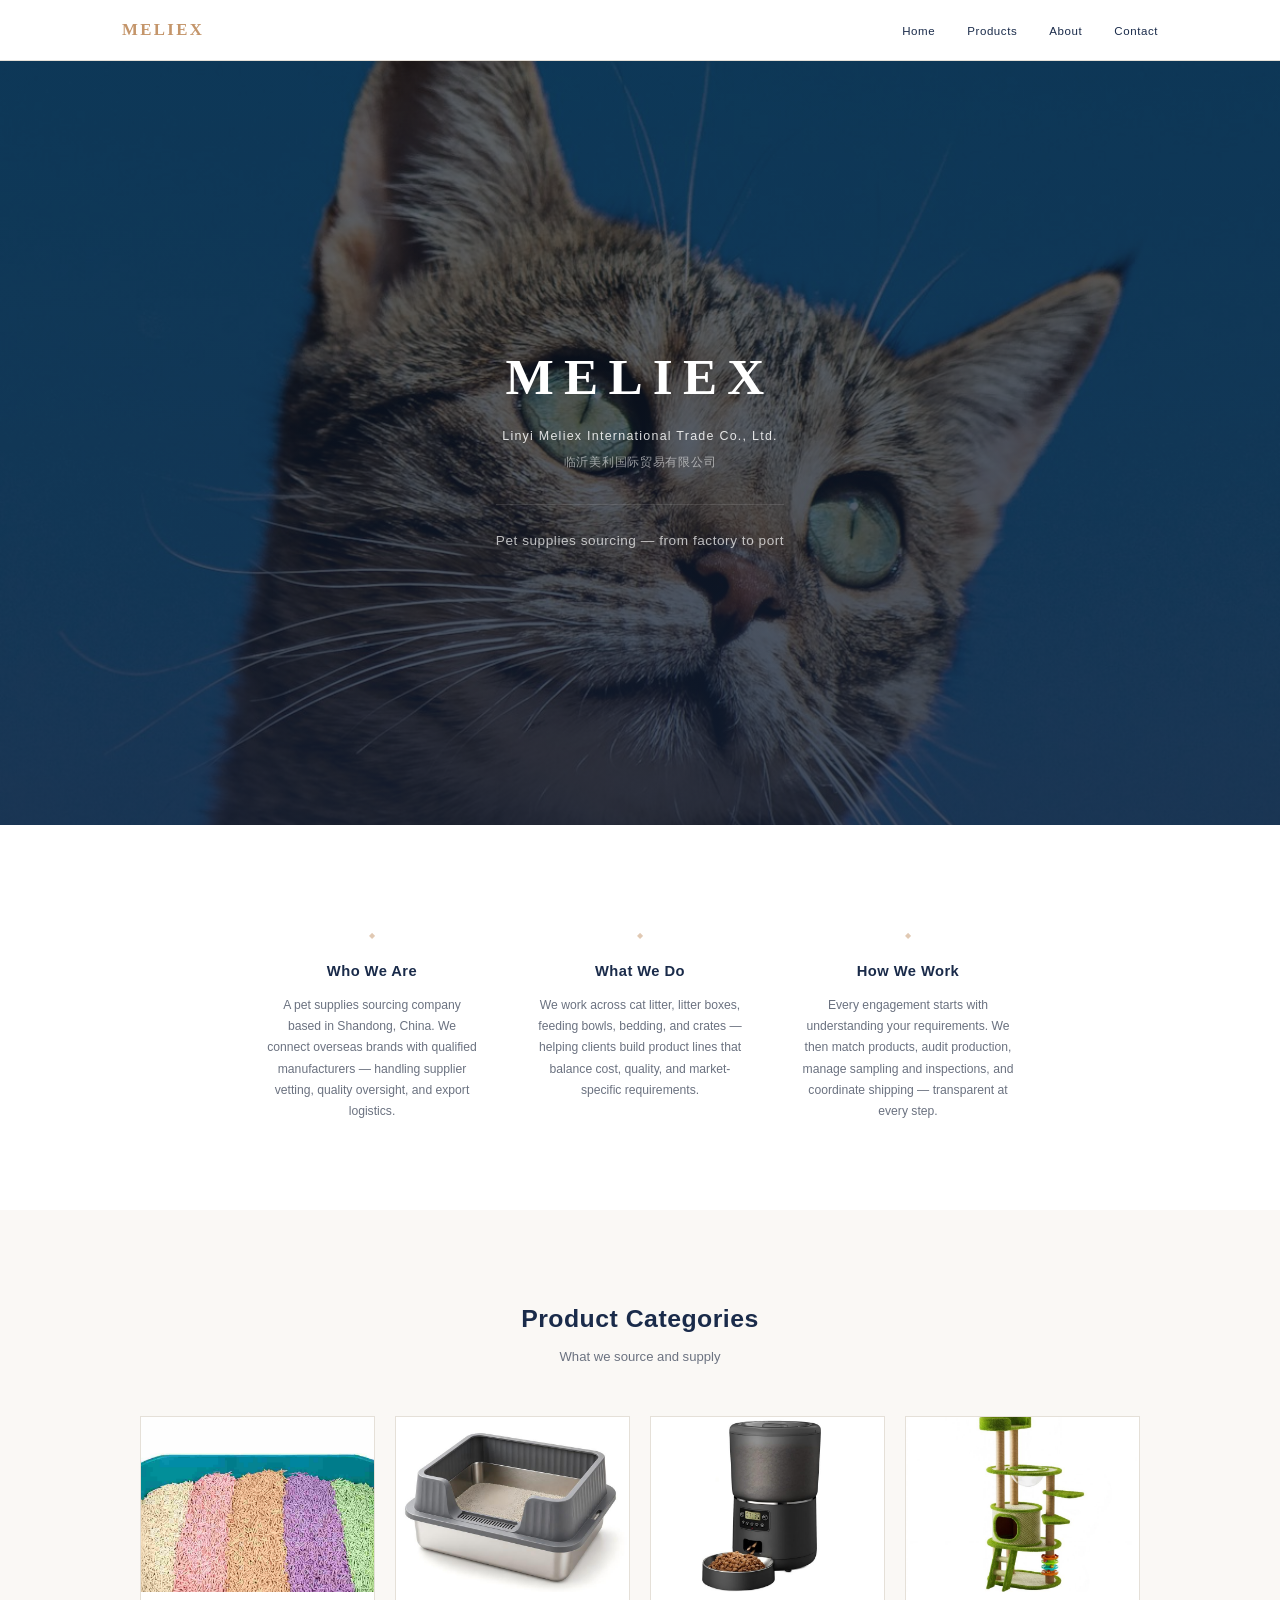
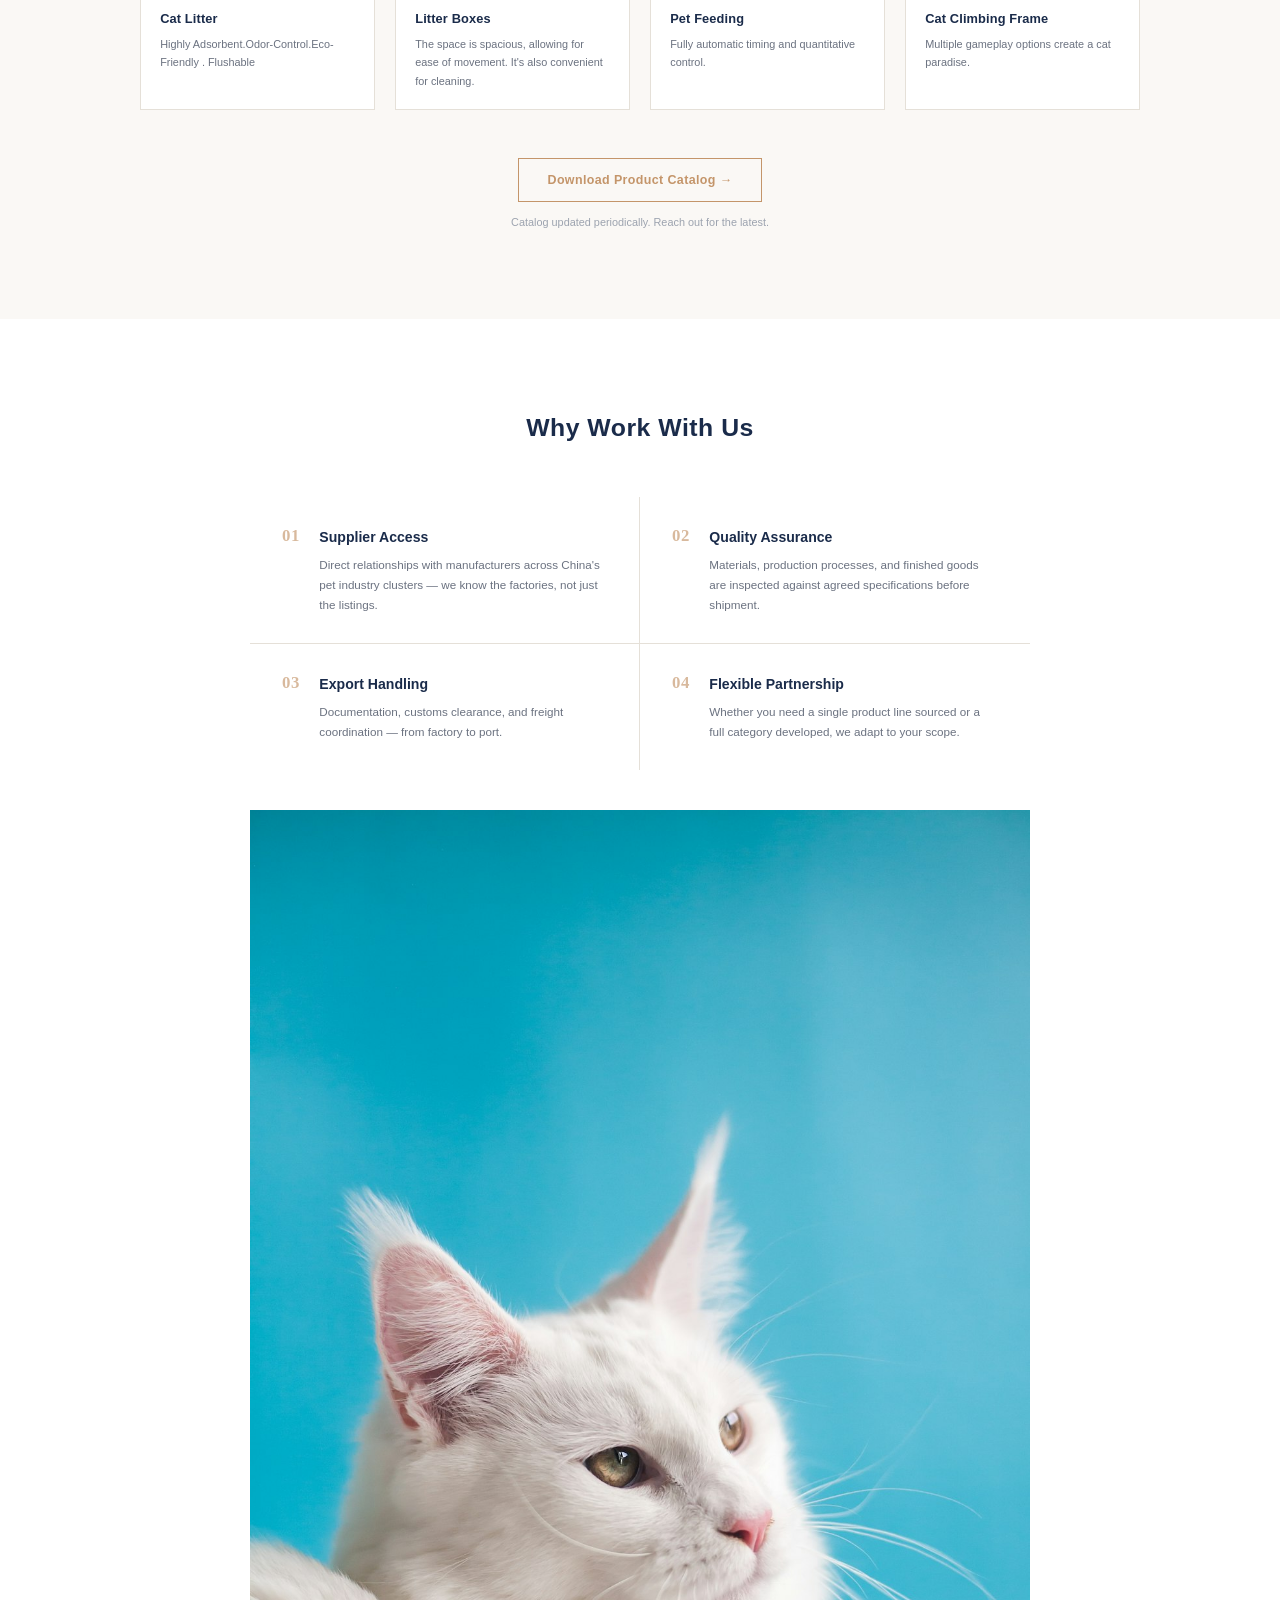
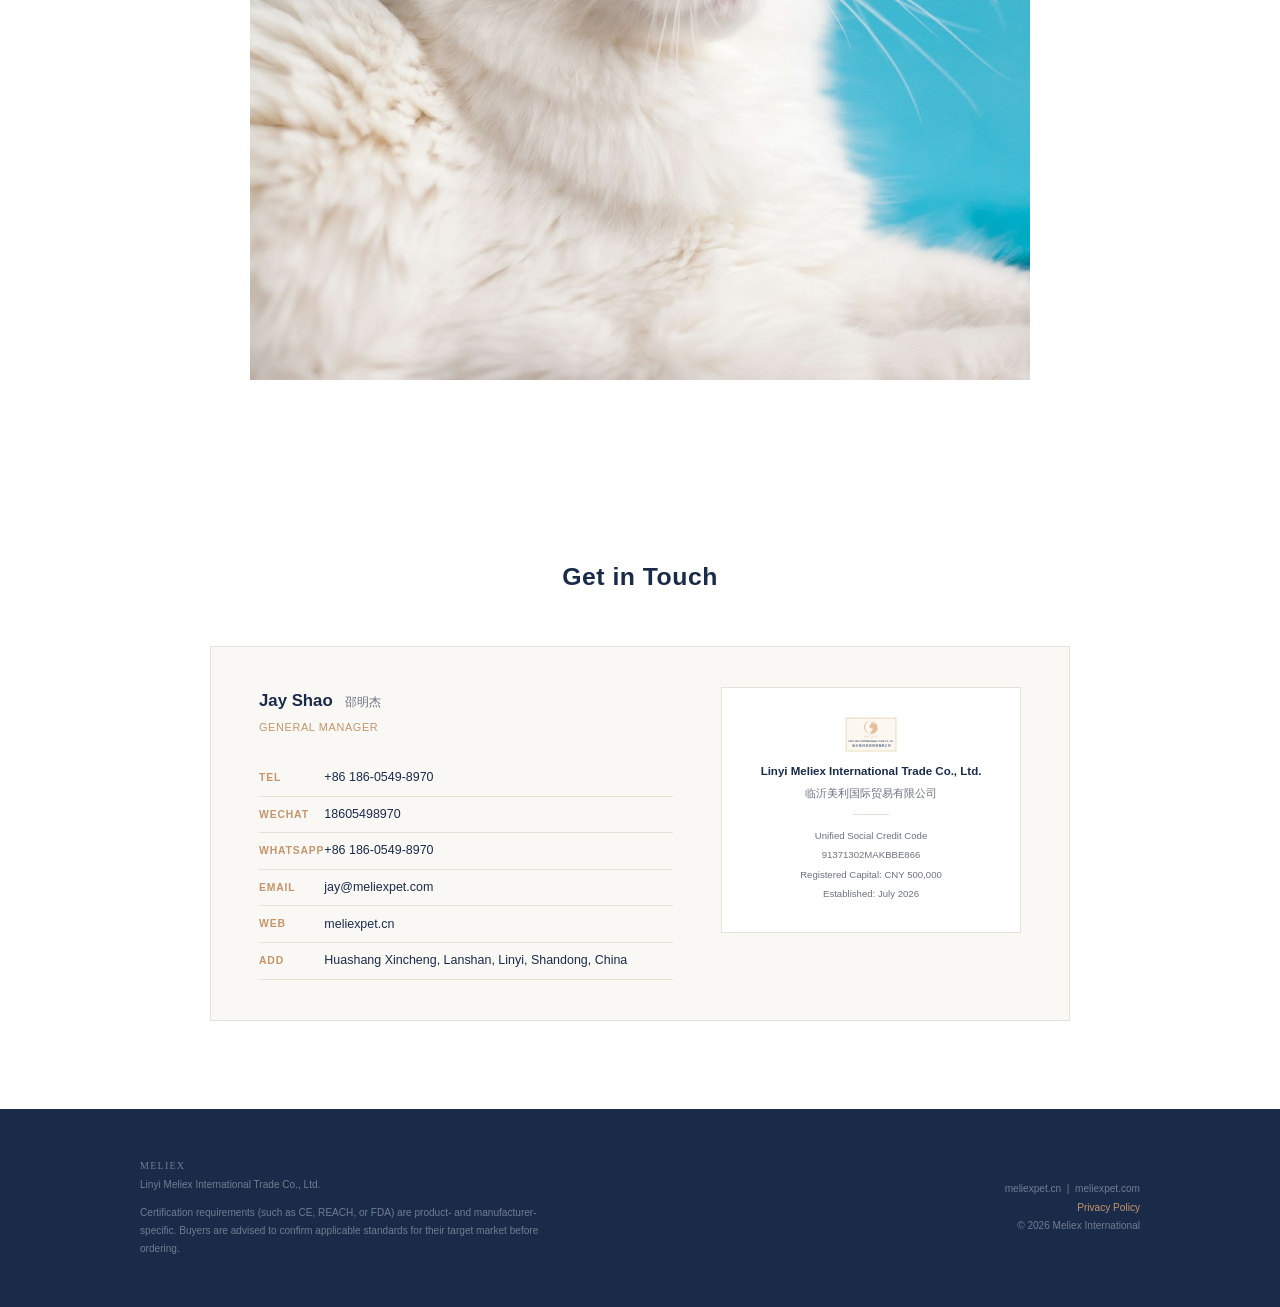
<file: index.html>
<!DOCTYPE html>
<html lang="en">
<head>
  <meta charset="UTF-8">
  <meta name="viewport" content="width=device-width, initial-scale=1.0">
  <meta name="description" content="Meliex — Pet Supplies Sourcing &amp; Supply Chain Partner. Based in China, serving brands worldwide.">
  <title>Meliex · Pet Supply Partner</title>
  <link rel="stylesheet" href="style.css">
  <link rel="icon" type="image/png" href="images/logo.png">
</head>
<body>

<!-- ====== NAV ====== -->
<nav class="nav">
  <div class="nav-inner">
    <a href="#home" class="nav-brand">MELIEX</a>
    <ul class="nav-links">
      <li><a href="#home">Home</a></li>
      <li><a href="#products">Products</a></li>
      <li><a href="#about">About</a></li>
      <li><a href="#contact">Contact</a></li>
    </ul>
  </div>
</nav>

<!-- ====== HERO ====== -->
<section id="home" class="hero">
  <div class="hero-bg">
    <img src="images/hero-cat.jpg" alt="">
  </div>
  <div class="hero-overlay"></div>
  <div class="hero-content">
    <h1 class="hero-title">MELIEX</h1>
    <p class="hero-sub">Linyi Meliex International Trade Co., Ltd.</p>
    <p class="hero-cn">临沂美利国际贸易有限公司</p>
    <p class="hero-tagline">Pet supplies sourcing &mdash; from factory to port</p>
  </div>
</section>

<!-- ====== INTRO ====== -->
<section class="section intro">
  <div class="container container-sm">
    <div class="intro-grid">
      <div class="intro-card">
        <div class="intro-mark">◆</div>
        <h3>Who We Are</h3>
        <p>A pet supplies sourcing company based in Shandong, China. We connect overseas brands with qualified manufacturers — handling supplier vetting, quality oversight, and export logistics.</p>
      </div>
      <div class="intro-card">
        <div class="intro-mark">◆</div>
        <h3>What We Do</h3>
        <p>We work across cat litter, litter boxes, feeding bowls, bedding, and crates — helping clients build product lines that balance cost, quality, and market-specific requirements.</p>
      </div>
      <div class="intro-card">
        <div class="intro-mark">◆</div>
        <h3>How We Work</h3>
        <p>Every engagement starts with understanding your requirements. We then match products, audit production, manage sampling and inspections, and coordinate shipping — transparent at every step.</p>
      </div>
    </div>
  </div>
</section>

<!-- ====== PRODUCTS ====== -->
<section id="products" class="section section-products">
  <div class="container">
    <div class="section-header">
      <h2 class="section-title">Product Categories</h2>
      <p class="section-sub">What we source and supply</p>
    </div>

    <div class="product-grid" id="productGrid">
      <p style="text-align:center;color:var(--gray);grid-column:1/-1">Loading products...</p>
    </div>

    <div class="catalog-bar">
      <a href="files/catalog.pdf" class="btn-catalog">Download Product Catalog →</a>
      <span class="catalog-hint">Catalog updated periodically. Reach out for the latest.</span>
    </div>
  </div>
</section>

<!-- ====== ADVANTAGES ====== -->
<section id="about" class="section section-advantages">
  <div class="container container-sm">
    <div class="section-header">
      <h2 class="section-title">Why Work With Us</h2>
    </div>

    <div class="adv-grid">
      <div class="adv-item">
        <span class="adv-num">01</span>
        <div>
          <h3>Supplier Access</h3>
          <p>Direct relationships with manufacturers across China's pet industry clusters — we know the factories, not just the listings.</p>
        </div>
      </div>
      <div class="adv-item">
        <span class="adv-num">02</span>
        <div>
          <h3>Quality Assurance</h3>
          <p>Materials, production processes, and finished goods are inspected against agreed specifications before shipment.</p>
        </div>
      </div>
      <div class="adv-item">
        <span class="adv-num">03</span>
        <div>
          <h3>Export Handling</h3>
          <p>Documentation, customs clearance, and freight coordination — from factory to port.</p>
        </div>
      </div>
      <div class="adv-item">
        <span class="adv-num">04</span>
        <div>
          <h3>Flexible Partnership</h3>
          <p>Whether you need a single product line sourced or a full category developed, we adapt to your scope.</p>
        </div>
      </div>
    </div>

    <div class="accent-block">
      <img src="images/accent-cat.jpg" alt="">
    </div>
  </div>
</section>

<!-- ====== CONTACT ====== -->
<section id="contact" class="section section-contact">
  <div class="container">

    <div class="section-header">
      <h2 class="section-title">Get in Touch</h2>
    </div>

    <div class="contact-card">
      <div class="contact-main">
        <p class="contact-name">Jay Shao <span>邵明杰</span></p>
        <p class="contact-role">General Manager</p>

        <table class="contact-table">
          <tr><td class="ct-label">Tel</td><td>+86 186-0549-8970</td></tr>
          <tr><td class="ct-label">WeChat</td><td>18605498970</td></tr>
          <tr><td class="ct-label">WhatsApp</td><td>+86 186-0549-8970</td></tr>
          <tr><td class="ct-label">Email</td><td><a href="mailto:jay@meliexpet.com">jay@meliexpet.com</a></td></tr>
          <tr><td class="ct-label">Web</td><td>meliexpet.cn</td></tr>
          <tr><td class="ct-label">Add</td><td>Huashang Xincheng, Lanshan, Linyi, Shandong, China</td></tr>
        </table>
      </div>

      <div class="contact-side">
        <div class="license-card">
          <img src="images/logo.png" alt="Meliex" class="license-logo">
          <p class="license-name">Linyi Meliex International Trade Co., Ltd.</p>
          <p class="license-name-cn">临沂美利国际贸易有限公司</p>
          <hr>
          <p class="license-detail">Unified Social Credit Code<br>91371302MAKBBE866</p>
          <p class="license-detail">Registered Capital: CNY 500,000</p>
          <p class="license-detail">Established: July 2026</p>
        </div>
      </div>
    </div>

  </div>
</section>

<!-- ====== FOOTER ====== -->
<footer class="footer">
  <div class="container footer-inner">
    <div>
      <p class="footer-name">MELIEX</p>
      <p>Linyi Meliex International Trade Co., Ltd.</p>
      <p class="footer-disclaimer">Certification requirements (such as CE, REACH, or FDA) are product- and manufacturer-specific. Buyers are advised to confirm applicable standards for their target market before ordering.</p>
    </div>
    <div class="footer-right">
      <p>meliexpet.cn &nbsp;|&nbsp; meliexpet.com</p>
      <p><a href="/privacy">Privacy Policy</a></p>
      <p>&copy; 2026 Meliex International</p>
    </div>
  </div>
</footer>

<script>
// Load products from JSON
fetch('data/products.json')
  .then(r => r.json())
  .then(data => {
    const grid = document.getElementById('productGrid');
    if (!data.products || !data.products.length) {
      grid.innerHTML = '<p style="text-align:center;color:var(--gray);grid-column:1/-1">Products coming soon.</p>';
      return;
    }
    grid.innerHTML = data.products
      .sort((a, b) => (a.order || 99) - (b.order || 99))
      .map((p, i) => `
        <div class="product-card">
          <div class="pc-img">
            ${p.image
              ? `<img src="images/products/${p.image}" alt="${p.name}" loading="lazy">`
              : `<div class="pc-placeholder">${String(i+1).padStart(2,'0')}</div>`
            }
          </div>
          <h4>${p.name}</h4>
          <p>${p.description}</p>
        </div>
      `).join('');
  })
  .catch(() => {
    document.getElementById('productGrid').innerHTML =
      '<p style="text-align:center;color:var(--gray);grid-column:1/-1">Products coming soon.</p>';
  });
</script>
</body>
</html>
</file>
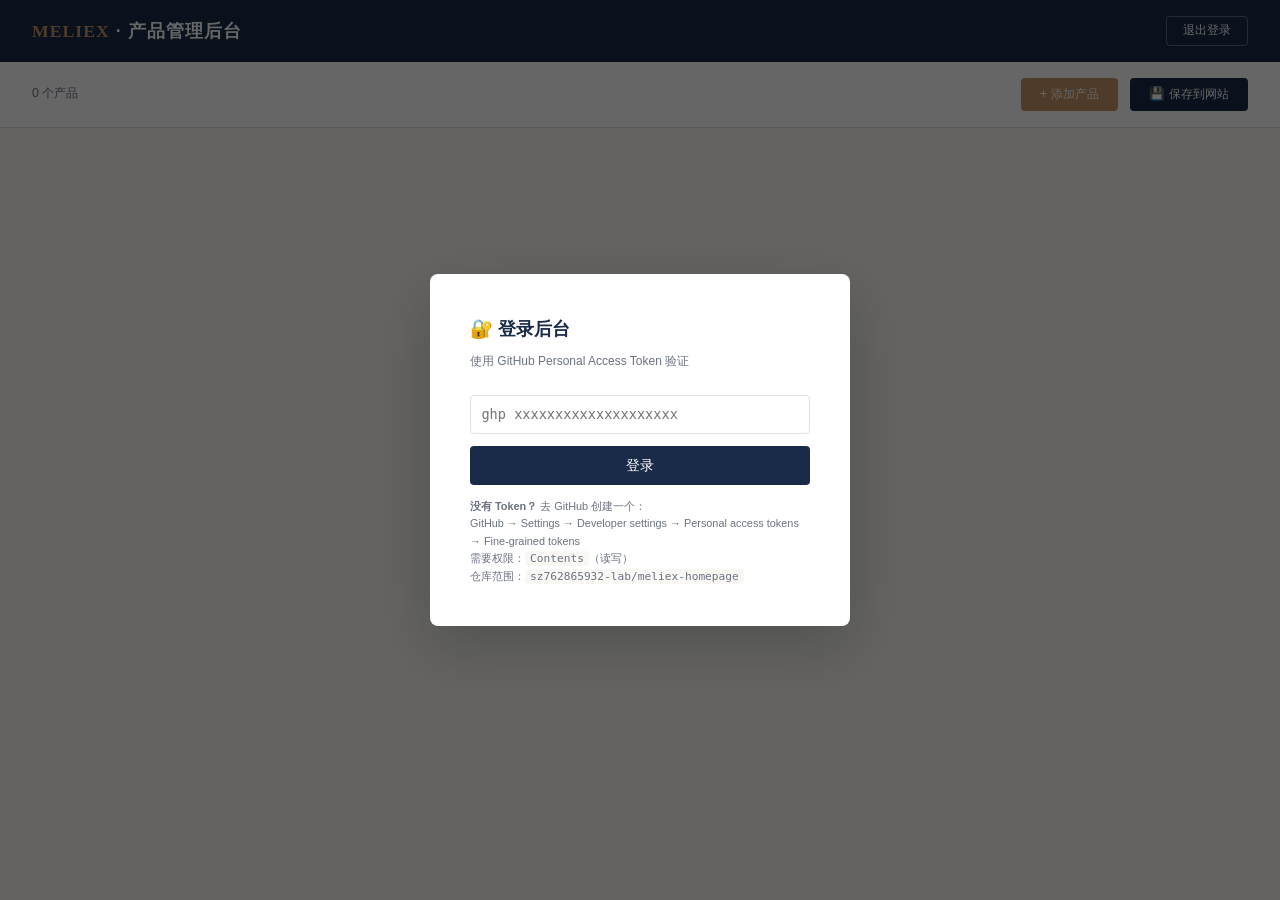
<file: admin/index.html>
<!DOCTYPE html>
<html lang="zh">
<head>
  <meta charset="UTF-8">
  <meta name="viewport" content="width=device-width, initial-scale=1.0">
  <title>Meliex · 产品管理后台</title>
  <style>
    :root {
      --gold: #C4956A;
      --dark: #1A2B4A;
      --cream: #F5F0E8;
      --white: #FFFFFF;
      --gray: #6B7280;
      --line: #E5E0D8;
      --bg: #FAF8F5;
      --red: #DC2626;
      --green: #16A34A;
    }
    *,*::before,*::after{box-sizing:border-box;margin:0;padding:0}
    body{font-family:-apple-system,BlinkMacSystemFont,"Segoe UI",Roboto,sans-serif;background:var(--bg);color:var(--dark);line-height:1.6}
    
    /* Header */
    .header{
      background:var(--dark);color:var(--white);
      padding:1rem 2rem;display:flex;align-items:center;justify-content:space-between
    }
    .header h1{font-size:1.1rem;letter-spacing:.06em}
    .header .brand{color:var(--gold);font-family:Georgia,serif}
    .header button{
      background:transparent;border:1px solid rgba(255,255,255,.3);
      color:var(--white);padding:.4rem 1rem;
      font-size:.72rem;cursor:pointer;border-radius:4px
    }
    .header button:hover{background:rgba(255,255,255,.08)}
    
    /* Auth */
    .auth-overlay{
      position:fixed;inset:0;background:rgba(0,0,0,.6);z-index:999;
      display:flex;align-items:center;justify-content:center
    }
    .auth-box{
      background:var(--white);padding:2.5rem;border-radius:8px;
      width:420px;max-width:90vw;box-shadow:0 20px 60px rgba(0,0,0,.2)
    }
    .auth-box h2{margin-bottom:.5rem;font-size:1.15rem}
    .auth-box p{font-size:.75rem;color:var(--gray);margin-bottom:1.5rem}
    .auth-box input{
      width:100%;padding:.65rem;border:1px solid var(--line);
      border-radius:4px;font-size:.85rem;margin-bottom:.8rem;
      font-family:monospace
    }
    .auth-box button{
      width:100%;padding:.65rem;background:var(--dark);
      color:var(--white);border:none;border-radius:4px;
      font-size:.85rem;cursor:pointer
    }
    .auth-box button:hover{opacity:.9}
    .auth-hint{font-size:.68rem;color:var(--gray);margin-top:.8rem;line-height:1.6}
    .auth-hint code{background:var(--bg);padding:1px 5px;border-radius:3px;font-size:.7rem}

    /* Toolbar */
    .toolbar{
      display:flex;align-items:center;justify-content:space-between;
      padding:1rem 2rem;background:var(--white);border-bottom:1px solid var(--line)
    }
    .toolbar .count{font-size:.78rem;color:var(--gray)}
    .btn{
      padding:.5rem 1.2rem;border-radius:4px;font-size:.78rem;
      cursor:pointer;font-weight:500;border:none;transition:all .2s
    }
    .btn-primary{background:var(--gold);color:var(--white)}
    .btn-primary:hover{opacity:.85}
    .btn-save{background:var(--dark);color:var(--white);margin-left:.5rem}
    .btn-save:hover{opacity:.85}
    .btn-danger{background:transparent;color:var(--red);border:1px solid var(--red)}
    .btn-danger:hover{background:var(--red);color:var(--white)}

    /* Product list */
    .main{padding:2rem;max-width:960px;margin:0 auto}
    
    .product-item{
      background:var(--white);border:1px solid var(--line);
      border-radius:6px;padding:1.2rem;margin-bottom:.8rem;
      display:flex;align-items:center;gap:1rem;
      transition:box-shadow .2s
    }
    .product-item:hover{box-shadow:0 2px 12px rgba(0,0,0,.04)}
    .product-item.drag-over{border-color:var(--gold);background:var(--cream)}
    
    .drag-handle{
      cursor:grab;color:var(--gray);font-size:1.2rem;
      user-select:none;padding:.3rem
    }
    .drag-handle:active{cursor:grabbing}
    
    .pi-order{
      width:32px;height:32px;border-radius:50%;
      background:var(--bg);display:flex;align-items:center;justify-content:center;
      font-size:.7rem;font-weight:700;color:var(--gold);flex-shrink:0
    }
    .pi-fields{flex:1;display:flex;gap:.8rem;align-items:center}
    .pi-fields input{
      padding:.5rem .7rem;border:1px solid var(--line);border-radius:4px;
      font-size:.78rem;flex:1
    }
    .pi-fields input:focus{outline:none;border-color:var(--gold)}
    .pi-fields .pi-name{flex:2}
    .pi-fields .pi-desc{flex:2.5}
    .pi-fields .pi-cat{flex:1}
    
    .pi-actions{flex-shrink:0;display:flex;align-items:center;gap:.4rem}
    
    /* Image upload */
    .pi-image-area{
      width:76px;height:76px;border-radius:6px;
      border:2px dashed var(--line);cursor:pointer;
      flex-shrink:0;position:relative;overflow:hidden;
      display:flex;align-items:center;justify-content:center;
      transition:border-color .2s,box-shadow .2s;
      background:var(--bg)
    }
    .pi-image-area:hover{border-color:var(--gold);box-shadow:0 0 0 2px rgba(196,149,106,.15)}
    .pi-image-area img{width:100%;height:100%;object-fit:cover}
    .pi-image-placeholder{
      display:flex;flex-direction:column;align-items:center;
      gap:3px;font-size:1.5rem;color:var(--gray);opacity:.6
    }
    .pi-image-placeholder span{
      font-size:.56rem;color:var(--gray);line-height:1
    }
    .pi-image-delete{
      position:absolute;top:3px;right:3px;
      width:20px;height:20px;border-radius:50%;
      background:rgba(220,38,38,.85);color:#fff;
      border:none;font-size:13px;line-height:1;
      cursor:pointer;display:flex;align-items:center;justify-content:center;
      opacity:0;transition:opacity .2s;
      padding:0
    }
    .pi-image-area:hover .pi-image-delete{opacity:1}
    .pi-image-delete:hover{background:var(--red)}
    .pi-image-loading{
      position:absolute;inset:0;background:rgba(255,255,255,.85);
      display:flex;align-items:center;justify-content:center;
      font-size:.65rem;color:var(--dark)
    }
    .pi-image-uploading{cursor:wait;opacity:.6}
    
    .empty-state{
      text-align:center;padding:4rem 2rem;color:var(--gray)
    }
    .empty-state .icon{font-size:3rem;margin-bottom:1rem;opacity:.3}
    .empty-state p{font-size:.82rem}

    /* Status */
    .status-bar{
      position:fixed;bottom:0;left:0;right:0;
      padding:.6rem 2rem;background:var(--dark);color:var(--white);
      font-size:.7rem;display:flex;align-items:center;justify-content:space-between;
      z-index:100
    }
    .status-bar.success{background:var(--green)}
    .status-bar.error{background:var(--red)}
    .status-bar .close-status{cursor:pointer;margin-left:1rem;opacity:.7}
    
    .unsaved{color:var(--gold);font-size:.68rem;margin-left:1rem}
  </style>
</head>
<body>

<div class="header">
  <div>
    <h1><span class="brand">MELIEX</span> · 产品管理后台</h1>
  </div>
  <div>
    <span class="unsaved" id="unsavedBadge" style="display:none">● 有未保存的更改</span>
    <button onclick="doLogout()">退出登录</button>
  </div>
</div>

<!-- Auth overlay -->
<div class="auth-overlay" id="authOverlay">
  <div class="auth-box">
    <h2>🔐 登录后台</h2>
    <p>使用 GitHub Personal Access Token 验证</p>
    <input type="password" id="tokenInput" placeholder="ghp_xxxxxxxxxxxxxxxxxxxx">
    <button onclick="doLogin()">登录</button>
    <div class="auth-hint">
      <strong>没有 Token？</strong> 去 GitHub 创建一个：<br>
      GitHub → Settings → Developer settings → Personal access tokens → Fine-grained tokens<br>
      需要权限：<code>Contents</code>（读写）<br>
      仓库范围：<code>sz762865932-lab/meliex-homepage</code>
    </div>
  </div>
</div>

<!-- Toolbar -->
<div class="toolbar">
  <div class="count" id="productCount">0 个产品</div>
  <div>
    <button class="btn btn-primary" onclick="addProduct()">+ 添加产品</button>
    <button class="btn btn-save" onclick="saveToGitHub()">💾 保存到网站</button>
  </div>
</div>

<!-- Main -->
<div class="main" id="productList"></div>

<!-- Hidden file input for image upload -->
<input type="file" id="imageFileInput" accept="image/*" style="display:none" onchange="handleImageSelected(event)">

<!-- Status bar -->
<div class="status-bar" id="statusBar" style="display:none">
  <span id="statusText"></span>
  <span class="close-status" onclick="hideStatus()">✕</span>
</div>

<script>
const REPO_OWNER = 'sz762865932-lab';
const REPO_NAME = 'meliex-homepage';
const DATA_PATH = 'data/products.json';
let products = [];
let originalJSON = '';
let token = localStorage.getItem('meliex_admin_token');

// ===== Auth =====
function showAuth(){ document.getElementById('authOverlay').style.display = 'flex' }
function hideAuth(){ document.getElementById('authOverlay').style.display = 'none' }

async function doLogin() {
  const t = document.getElementById('tokenInput').value.trim();
  if (!t) return alert('请输入 Token');
  // Verify token works
  try {
    const resp = await fetch(`https://api.github.com/repos/${REPO_OWNER}/${REPO_NAME}`, {
      headers: { Authorization: `token ${t}` }
    });
    if (!resp.ok) throw new Error('Token 无效或无权限');
    token = t;
    localStorage.setItem('meliex_admin_token', token);
    hideAuth();
    await loadProducts();
  } catch(e) {
    alert('登录失败：' + e.message);
  }
}

function doLogout() {
  localStorage.removeItem('meliex_admin_token');
  token = null;
  products = [];
  renderProducts();
  showAuth();
}

// ===== Data =====
async function loadProducts() {
  showStatus('loading', '加载中...');
  try {
    // Get current file SHA first
    const fileResp = await fetch(`https://api.github.com/repos/${REPO_OWNER}/${REPO_NAME}/contents/${DATA_PATH}`, {
      headers: { Authorization: `token ${token}` }
    });
    if (fileResp.ok) {
      const fileData = await fileResp.json();
      const content = atob(fileData.content);
      originalJSON = content;
      fileData._sha = fileData.sha;
      const data = JSON.parse(content);
      products = data.products || [];
    } else if (fileResp.status === 404) {
      // File doesn't exist yet, create default
      products = [];
      originalJSON = '';
    } else {
      throw new Error('加载失败: ' + fileResp.status);
    }
    renderProducts();
    hideStatus();
  } catch(e) {
    showStatus('error', '加载失败：' + e.message);
  }
}

function renderProducts() {
  const container = document.getElementById('productList');
  const countEl = document.getElementById('productCount');
  countEl.textContent = products.length + ' 个产品';
  
  if (products.length === 0) {
    container.innerHTML = `<div class="empty-state">
      <div class="icon">📦</div>
      <p>还没有产品，点击「添加产品」开始</p>
    </div>`;
    return;
  }
  
  container.innerHTML = products.map((p, i) => `
    <div class="product-item" draggable="true" data-index="${i}">
      <span class="drag-handle" title="拖拽排序">⋮⋮</span>
      <div class="pi-order">${i+1}</div>
      <div class="pi-image-area" onclick="triggerImageUpload(${i})" id="imgArea${i}">
        ${p.image 
          ? `<img src="https://raw.githubusercontent.com/${REPO_OWNER}/${REPO_NAME}/main/images/products/${p.image}" alt="${esc(p.name||'')}" onerror="this.style.display='none';this.nextElementSibling.style.display='flex'"><div class="pi-image-placeholder" style="display:none">📷<span>点击上传</span></div>`
          : `<div class="pi-image-placeholder">📷<span>点击上传</span></div>`
        }
        ${p.image ? `<button class="pi-image-delete" onclick="event.stopPropagation();deleteImage(${i})" title="删除图片">✕</button>` : ''}
      </div>
      <div class="pi-fields">
        <input class="pi-name" value="${esc(p.name||'')}" placeholder="产品名称（英文）" onchange="updateField(${i},'name',this.value)">
        <input class="pi-desc" value="${esc(p.description||'')}" placeholder="简短描述" onchange="updateField(${i},'description',this.value)">
        <input class="pi-cat" value="${esc(p.category||'')}" placeholder="分类标签" onchange="updateField(${i},'category',this.value)">
      </div>
      <div class="pi-actions">
        <button class="btn btn-danger" onclick="deleteProduct(${i})">删除</button>
      </div>
    </div>
  `).join('');
  
  // Drag & drop
  document.querySelectorAll('.product-item').forEach(el => {
    el.addEventListener('dragstart', handleDragStart);
    el.addEventListener('dragover', handleDragOver);
    el.addEventListener('dragleave', handleDragLeave);
    el.addEventListener('drop', handleDrop);
  });
}

function esc(s) { return s.replace(/&/g,'&amp;').replace(/"/g,'&quot;').replace(/</g,'&lt;').replace(/>/g,'&gt;') }

let dragIndex = null;
function handleDragStart(e) { dragIndex = parseInt(e.currentTarget.dataset.index); e.dataTransfer.effectAllowed = 'move' }
function handleDragOver(e) { e.preventDefault(); e.currentTarget.classList.add('drag-over') }
function handleDragLeave(e) { e.currentTarget.classList.remove('drag-over') }
function handleDrop(e) {
  e.preventDefault();
  e.currentTarget.classList.remove('drag-over');
  const dropIndex = parseInt(e.currentTarget.dataset.index);
  if (dragIndex !== null && dragIndex !== dropIndex) {
    const [item] = products.splice(dragIndex, 1);
    products.splice(dropIndex, 0, item);
    reorder();
    renderProducts();
    markUnsaved();
  }
  dragIndex = null;
}

function updateField(index, field, value) {
  products[index][field] = value;
  reorder();
  markUnsaved();
}

function addProduct() {
  products.push({ name: 'New Product', description: 'Description', category: 'category-key', order: products.length + 1 });
  reorder();
  renderProducts();
  markUnsaved();
  window.scrollTo({ top: document.body.scrollHeight, behavior: 'smooth' });
}

function deleteProduct(index) {
  if (!confirm('确定删除「' + (products[index].name || '这个产品') + '」？')) return;
  products.splice(index, 1);
  reorder();
  renderProducts();
  markUnsaved();
}

function reorder() {
  products.forEach((p, i) => p.order = i + 1);
}

function markUnsaved() {
  document.getElementById('unsavedBadge').style.display = 'inline';
}

// ===== Save =====
async function saveToGitHub() {
  const newJSON = JSON.stringify({ products: products }, null, 2);
  
  showStatus('loading', '正在保存...');
  
  try {
    // Get current file SHA
    let sha = null;
    const fileResp = await fetch(`https://api.github.com/repos/${REPO_OWNER}/${REPO_NAME}/contents/${DATA_PATH}`, {
      headers: { Authorization: `token ${token}` }
    });
    if (fileResp.ok) {
      const fd = await fileResp.json();
      sha = fd.sha;
    }
    
    // Commit
    const commitResp = await fetch(`https://api.github.com/repos/${REPO_OWNER}/${REPO_NAME}/contents/${DATA_PATH}`, {
      method: 'PUT',
      headers: {
        Authorization: `token ${token}`,
        'Content-Type': 'application/json'
      },
      body: JSON.stringify({
        message: `Update products [admin]`,
        content: btoa(unescape(encodeURIComponent(newJSON))),
        sha: sha
      })
    });
    
    if (!commitResp.ok) {
      const err = await commitResp.json();
      throw new Error(err.message || '保存失败');
    }
    
    originalJSON = newJSON;
    document.getElementById('unsavedBadge').style.display = 'none';
    showStatus('success', `✅ 已保存！网站将在 1-2 分钟内自动更新。`);
  } catch(e) {
    showStatus('error', '保存失败：' + e.message);
  }
}

// ===== Image Upload =====
let imageUploadIndex = null;

function triggerImageUpload(index) {
  imageUploadIndex = index;
  document.getElementById('imageFileInput').click();
}

async function handleImageSelected(event) {
  const file = event.target.files[0];
  if (!file) { imageUploadIndex = null; return; }
  
  const index = imageUploadIndex;
  imageUploadIndex = null;
  event.target.value = '';
  
  // Validate file type
  if (!file.type.startsWith('image/')) {
    showStatus('error', '请选择图片文件');
    return;
  }
  
  // Show loading
  const area = document.getElementById('imgArea' + index);
  const loadingEl = document.createElement('div');
  loadingEl.className = 'pi-image-loading';
  loadingEl.textContent = '上传中…';
  area.classList.add('pi-image-uploading');
  area.appendChild(loadingEl);
  
  try {
    const base64 = await readFileAsBase64(file);
    const cleanName = file.name.replace(/[^a-zA-Z0-9._-]/g, '-').toLowerCase();
    const fileName = cleanName || 'image-' + Date.now() + '.jpg';
    
    await uploadImageToGitHub(fileName, base64);
    
    // Update product data
    products[index].image = fileName;
    markUnsaved();
    renderProducts();
    showStatus('success', `✅ 图片 "${fileName}" 已上传`);
  } catch(e) {
    area.classList.remove('pi-image-uploading');
    if (loadingEl && loadingEl.parentNode) loadingEl.remove();
    showStatus('error', '图片上传失败：' + e.message);
  }
}

function readFileAsBase64(file) {
  return new Promise((resolve, reject) => {
    const reader = new FileReader();
    reader.onload = () => {
      const base64 = reader.result.split(',')[1]; // strip data:...;base64, prefix
      resolve(base64);
    };
    reader.onerror = reject;
    reader.readAsDataURL(file);
  });
}

async function uploadImageToGitHub(fileName, base64Content) {
  const imgPath = `images/products/${fileName}`;
  
  // Check if file already exists (to get sha for update)
  let sha = null;
  try {
    const checkResp = await fetch(
      `https://api.github.com/repos/${REPO_OWNER}/${REPO_NAME}/contents/${imgPath}`,
      { headers: { Authorization: `token ${token}` } }
    );
    if (checkResp.ok) {
      const fd = await checkResp.json();
      sha = fd.sha;
    }
  } catch(e) { /* file doesn't exist, sha stays null */ }
  
  const body = {
    message: `Upload ${fileName} [admin]`,
    content: base64Content
  };
  if (sha) body.sha = sha;
  
  const resp = await fetch(
    `https://api.github.com/repos/${REPO_OWNER}/${REPO_NAME}/contents/${imgPath}`,
    {
      method: 'PUT',
      headers: {
        Authorization: `token ${token}`,
        'Content-Type': 'application/json'
      },
      body: JSON.stringify(body)
    }
  );
  
  if (!resp.ok) {
    const err = await resp.json();
    throw new Error(err.message || '上传失败');
  }
  
  return await resp.json();
}

async function deleteImage(index) {
  const fileName = products[index].image;
  if (!fileName) return;
  
  if (!confirm(`确定删除图片 "${fileName}" 吗？`)) return;
  
  showStatus('loading', '删除中...');
  
  try {
    const imgPath = `images/products/${fileName}`;
    
    // Get SHA
    const checkResp = await fetch(
      `https://api.github.com/repos/${REPO_OWNER}/${REPO_NAME}/contents/${imgPath}`,
      { headers: { Authorization: `token ${token}` } }
    );
    if (!checkResp.ok) {
      // File may not exist on GitHub; just clear local reference
      throw new Error('文件不存在于仓库中');
    }
    const fd = await checkResp.json();
    
    // Delete from GitHub
    const delResp = await fetch(
      `https://api.github.com/repos/${REPO_OWNER}/${REPO_NAME}/contents/${imgPath}`,
      {
        method: 'DELETE',
        headers: {
          Authorization: `token ${token}`,
          'Content-Type': 'application/json'
        },
        body: JSON.stringify({
          message: `Delete ${fileName} [admin]`,
          sha: fd.sha
        })
      }
    );
    
    if (!delResp.ok) {
      const err = await delResp.json();
      throw new Error(err.message || '删除失败');
    }
    
    // Clear image field
    products[index].image = '';
    markUnsaved();
    renderProducts();
    showStatus('success', `✅ 图片 "${fileName}" 已删除`);
  } catch(e) {
    // If file not found on GitHub, just clear local reference
    if (e.message.includes('不存在')) {
      products[index].image = '';
      markUnsaved();
      renderProducts();
      showStatus('success', '✅ 已清除本地图片引用（文件在仓库中不存在）');
    } else {
      showStatus('error', '删除失败：' + e.message);
    }
  }
}

function updateImageDisplay(index) {
  const area = document.getElementById('imgArea' + index);
  if (!area) return;
  const p = products[index];
  const hasDelete = area.querySelector('.pi-image-delete');
  
  if (p.image) {
    const img = area.querySelector('img');
    const placeholder = area.querySelector('.pi-image-placeholder');
    if (img) {
      img.src = `https://raw.githubusercontent.com/${REPO_OWNER}/${REPO_NAME}/main/images/products/${p.image}`;
      img.style.display = '';
    }
    if (placeholder) placeholder.style.display = 'none';
    if (!hasDelete) {
      const delBtn = document.createElement('button');
      delBtn.className = 'pi-image-delete';
      delBtn.title = '删除图片';
      delBtn.textContent = '✕';
      delBtn.onclick = (e) => { e.stopPropagation(); deleteImage(index); };
      area.appendChild(delBtn);
    }
  } else {
    const img = area.querySelector('img');
    const placeholder = area.querySelector('.pi-image-placeholder');
    if (img) img.style.display = 'none';
    if (placeholder) placeholder.style.display = 'flex';
    if (hasDelete) hasDelete.remove();
  }
}

// ===== Status =====
function showStatus(type, msg) {
  const bar = document.getElementById('statusBar');
  bar.className = 'status-bar ' + type;
  document.getElementById('statusText').textContent = msg;
  bar.style.display = 'flex';
}
function hideStatus() {
  document.getElementById('statusBar').style.display = 'none';
}

// ===== Init =====
if (token) {
  hideAuth();
  loadProducts();
} else {
  showAuth();
}
</script>
</body>
</html>
</file>
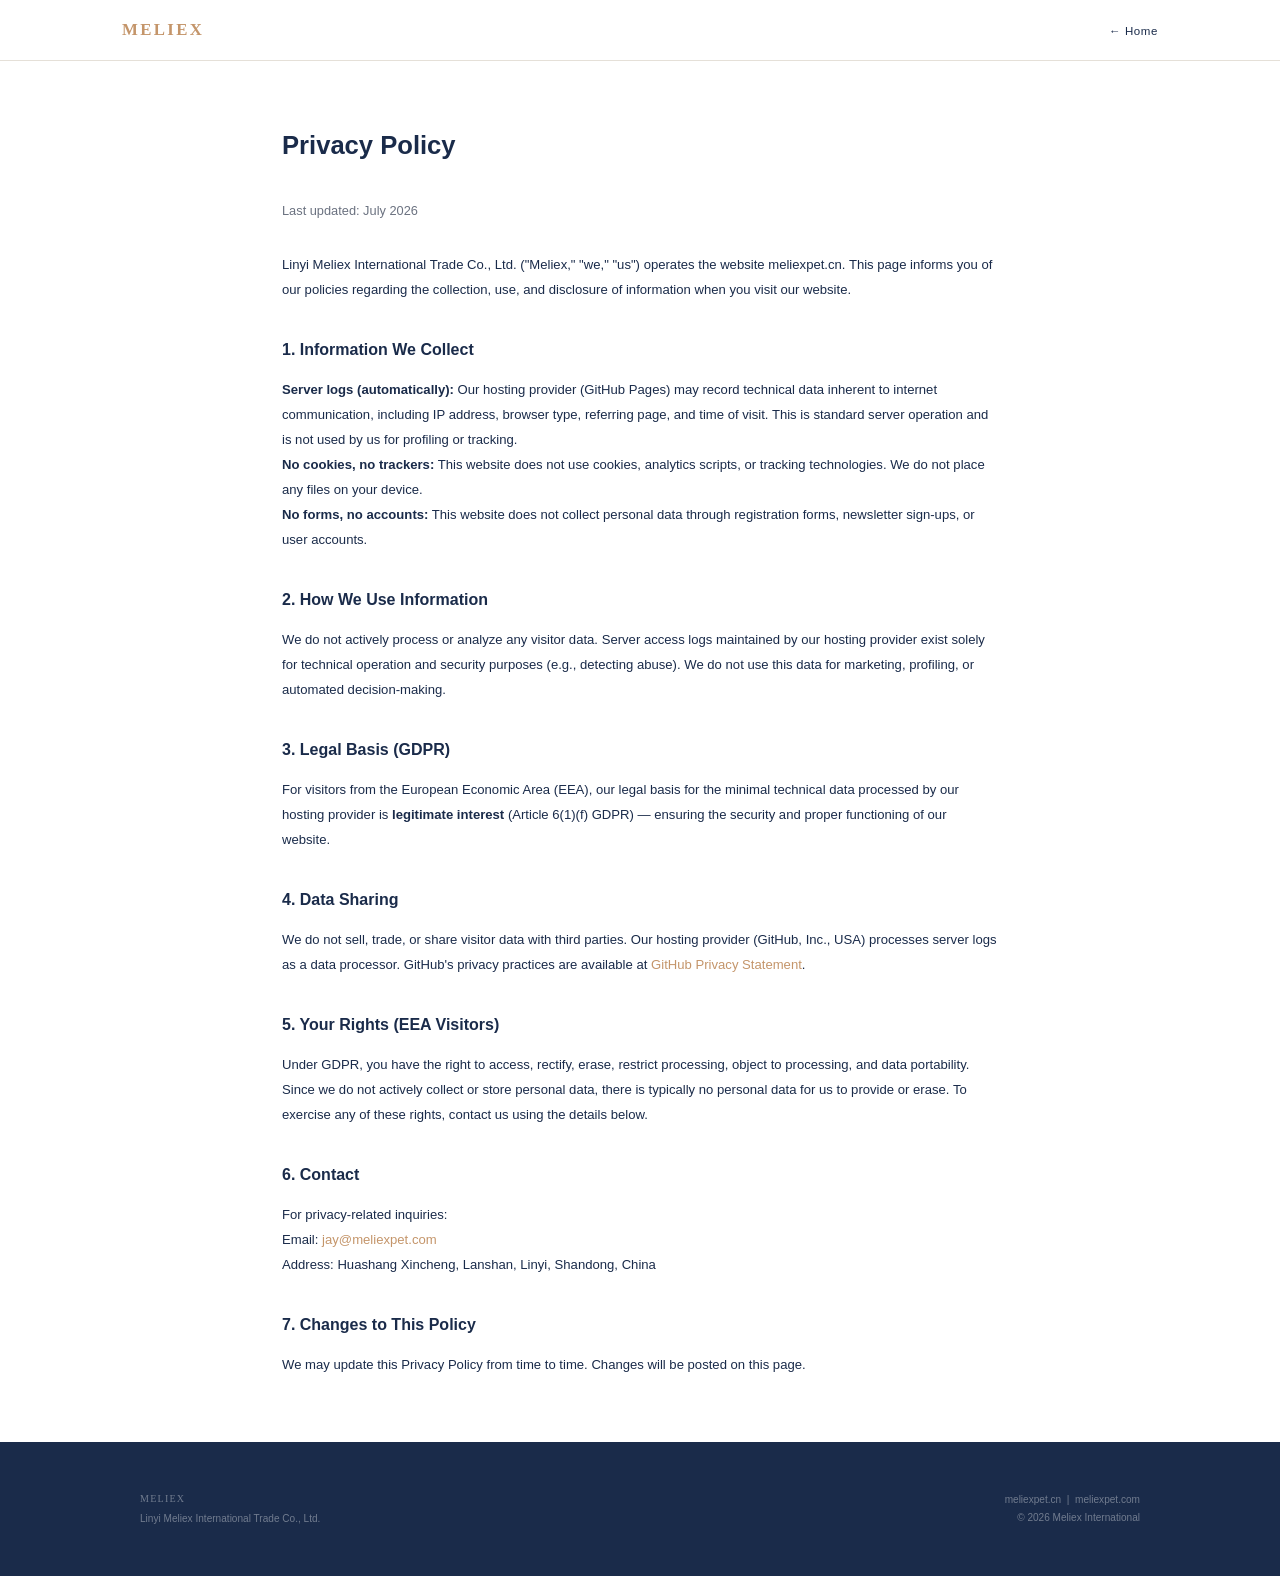
<file: privacy.html>
<!DOCTYPE html>
<html lang="en">
<head>
  <meta charset="UTF-8">
  <meta name="viewport" content="width=device-width, initial-scale=1.0">
  <title>Privacy Policy · Meliex</title>
  <link rel="stylesheet" href="style.css">
</head>
<body>

<nav class="nav">
  <div class="nav-inner">
    <a href="/" class="nav-brand">MELIEX</a>
    <ul class="nav-links">
      <li><a href="/">← Home</a></li>
    </ul>
  </div>
</nav>

<main class="section" style="margin-top:60px;max-width:780px;margin-left:auto;margin-right:auto;padding:4rem 2rem">
  <h1 style="font-size:1.6rem;margin-bottom:2rem;color:var(--dark)">Privacy Policy</h1>
  <p style="color:var(--gray);margin-bottom:2rem;font-size:.8rem">Last updated: July 2026</p>

  <div style="font-size:.82rem;line-height:1.9;color:var(--dark)">
    <p>Linyi Meliex International Trade Co., Ltd. ("Meliex," "we," "us") operates the website meliexpet.cn. This page informs you of our policies regarding the collection, use, and disclosure of information when you visit our website.</p>

    <h2 style="font-size:1rem;margin:2rem 0 .8rem;color:var(--dark)">1. Information We Collect</h2>
    <p><strong>Server logs (automatically):</strong> Our hosting provider (GitHub Pages) may record technical data inherent to internet communication, including IP address, browser type, referring page, and time of visit. This is standard server operation and is not used by us for profiling or tracking.</p>
    <p><strong>No cookies, no trackers:</strong> This website does not use cookies, analytics scripts, or tracking technologies. We do not place any files on your device.</p>
    <p><strong>No forms, no accounts:</strong> This website does not collect personal data through registration forms, newsletter sign-ups, or user accounts.</p>

    <h2 style="font-size:1rem;margin:2rem 0 .8rem;color:var(--dark)">2. How We Use Information</h2>
    <p>We do not actively process or analyze any visitor data. Server access logs maintained by our hosting provider exist solely for technical operation and security purposes (e.g., detecting abuse). We do not use this data for marketing, profiling, or automated decision-making.</p>

    <h2 style="font-size:1rem;margin:2rem 0 .8rem;color:var(--dark)">3. Legal Basis (GDPR)</h2>
    <p>For visitors from the European Economic Area (EEA), our legal basis for the minimal technical data processed by our hosting provider is <strong>legitimate interest</strong> (Article 6(1)(f) GDPR) — ensuring the security and proper functioning of our website.</p>

    <h2 style="font-size:1rem;margin:2rem 0 .8rem;color:var(--dark)">4. Data Sharing</h2>
    <p>We do not sell, trade, or share visitor data with third parties. Our hosting provider (GitHub, Inc., USA) processes server logs as a data processor. GitHub's privacy practices are available at <a href="https://docs.github.com/en/site-policy/privacy-policies/github-general-privacy-statement" target="_blank" rel="noopener">GitHub Privacy Statement</a>.</p>

    <h2 style="font-size:1rem;margin:2rem 0 .8rem;color:var(--dark)">5. Your Rights (EEA Visitors)</h2>
    <p>Under GDPR, you have the right to access, rectify, erase, restrict processing, object to processing, and data portability. Since we do not actively collect or store personal data, there is typically no personal data for us to provide or erase. To exercise any of these rights, contact us using the details below.</p>

    <h2 style="font-size:1rem;margin:2rem 0 .8rem;color:var(--dark)">6. Contact</h2>
    <p>For privacy-related inquiries:</p>
    <p>
      Email: <a href="mailto:jay@meliexpet.com">jay@meliexpet.com</a><br>
      Address: Huashang Xincheng, Lanshan, Linyi, Shandong, China
    </p>

    <h2 style="font-size:1rem;margin:2rem 0 .8rem;color:var(--dark)">7. Changes to This Policy</h2>
    <p>We may update this Privacy Policy from time to time. Changes will be posted on this page.</p>
  </div>
</main>

<footer class="footer">
  <div class="container footer-inner">
    <div>
      <p class="footer-name">MELIEX</p>
      <p>Linyi Meliex International Trade Co., Ltd.</p>
    </div>
    <div class="footer-right">
      <p>meliexpet.cn &nbsp;|&nbsp; meliexpet.com</p>
      <p>&copy; 2026 Meliex International</p>
    </div>
  </div>
</footer>

</body>
</html>
</file>
<file: style.css>
/* ============================================
   MELIEX — Pet Supply Sourcing Partner
   Gold #C4956A  ·  Navy #1A2B4A  ·  Cream #F5F0E8
   ============================================ */

:root {
  --gold:      #C4956A;
  --gold-lite: #D4B08C;
  --dark:      #1A2B4A;
  --dark-soft: #2C3E5A;
  --cream:     #F5F0E8;
  --white:     #FFFFFF;
  --gray:      #6B7280;
  --gray-lite: #9CA3AF;
  --line:      #E5E0D8;
  --bg:        #FAF8F5;
}

*,*::before,*::after{box-sizing:border-box;margin:0;padding:0}
html{scroll-behavior:smooth;font-size:16px}
body{
  font-family:-apple-system,BlinkMacSystemFont,"Segoe UI",Roboto,"Helvetica Neue",Arial,sans-serif;
  color:var(--dark);background:var(--white);
  line-height:1.7;
  -webkit-font-smoothing:antialiased
}
img{display:block;max-width:100%}
a{color:var(--gold);text-decoration:none;transition:color .2s}
a:hover{color:var(--dark)}

/* -------- nav -------- */
.nav{
  position:fixed;top:0;left:0;right:0;z-index:100;
  background:rgba(255,255,255,.92);
  backdrop-filter:blur(16px);
  border-bottom:1px solid var(--line)
}
.nav-inner{
  max-width:1100px;margin:0 auto;
  display:flex;align-items:center;justify-content:space-between;
  height:60px;padding:0 2rem
}
.nav-brand{
  font-family:Georgia,"Times New Roman",serif;
  font-size:1.05rem;font-weight:700;
  letter-spacing:.14em;color:var(--gold)
}
.nav-links{list-style:none;display:flex;gap:2rem}
.nav-links a{
  font-size:.72rem;font-weight:500;color:var(--dark);
  letter-spacing:.05em;padding-bottom:3px;
  border-bottom:2px solid transparent;transition:border-color .2s
}
.nav-links a:hover{border-bottom-color:var(--gold)}

/* -------- hero -------- */
.hero{
  position:relative;height:85vh;min-height:540px;
  display:flex;align-items:center;justify-content:center;
  overflow:hidden;margin-top:60px
}
.hero-bg{
  position:absolute;inset:0;z-index:0
}
.hero-bg img{
  width:100%;height:100%;object-fit:cover;
  filter:brightness(.5) saturate(.8)
}
.hero-overlay{
  position:absolute;inset:0;z-index:1;
  background:linear-gradient(180deg,rgba(26,43,74,.2) 0%,rgba(26,43,74,.6) 100%)
}
.hero-content{
  position:relative;z-index:2;text-align:center;color:var(--white);
  padding:2rem;max-width:640px
}
.hero-title{
  font-family:Georgia,"Times New Roman",serif;
  font-size:3.2rem;font-weight:700;
  letter-spacing:.2em;margin-bottom:.4rem
}
.hero-sub{
  font-size:.78rem;font-weight:500;
  letter-spacing:.1em;opacity:.85;margin-bottom:.25rem
}
.hero-cn{
  font-size:.75rem;opacity:.55;letter-spacing:.06em;margin-bottom:2rem
}
.hero-tagline{
  font-size:.85rem;opacity:.7;
  letter-spacing:.04em;
  border-top:1px solid rgba(255,255,255,.15);
  padding-top:1.5rem
}

/* -------- sections -------- */
.section{padding:5.5rem 2rem}
.section-products{background:var(--bg)}
.section-contact{background:var(--white)}
.container{max-width:1000px;margin:0 auto}
.container-sm{max-width:780px;margin:0 auto}

.section-header{text-align:center;margin-bottom:3rem}
.section-title{
  font-size:1.55rem;font-weight:700;color:var(--dark);
  letter-spacing:.02em;margin-bottom:.35rem
}
.section-sub{
  color:var(--gray);font-size:.82rem;
  max-width:360px;margin:0 auto
}

/* -------- intro -------- */
.intro{padding-top:5rem;padding-bottom:4rem}
.intro-grid{
  display:grid;grid-template-columns:repeat(3,1fr);
  gap:1.5rem
}
.intro-card{
  text-align:center;padding:1.5rem 1rem
}
.intro-mark{
  font-size:.5rem;color:var(--gold);margin-bottom:1rem;opacity:.5
}
.intro-card h3{
  font-size:.92rem;font-weight:600;color:var(--dark);
  margin-bottom:.7rem;letter-spacing:.03em
}
.intro-card p{
  font-size:.76rem;color:var(--gray);line-height:1.75
}

/* -------- products -------- */
.product-grid{
  display:grid;
  grid-template-columns:repeat(4,1fr);
  gap:1.25rem;margin-bottom:3rem
}
.product-card{
  background:var(--white);
  border:1px solid var(--line);
  overflow:hidden;
  transition:transform .25s,border-color .25s,box-shadow .25s
}
.product-card:hover{
  transform:translateY(-4px);
  border-color:var(--gold-dim);
  box-shadow:0 8px 28px rgba(0,0,0,.05)
}
.pc-img{
  aspect-ratio:4/3;background:var(--bg);
  display:flex;align-items:center;justify-content:center
}
.pc-placeholder{
  font-family:Georgia,serif;
  font-size:2rem;color:var(--gold-dim);opacity:.4
}
.pc-img img{
  width:100%;height:100%;object-fit:cover
}
.product-card h4{
  font-size:.8rem;font-weight:600;color:var(--dark);
  padding:1rem 1.2rem .15rem;letter-spacing:.01em
}
.product-card p{
  font-size:.68rem;color:var(--gray);
  padding:.15rem 1.2rem 1.2rem
}

.catalog-bar{text-align:center;margin-top:.5rem}
.btn-catalog{
  display:inline-block;
  padding:.65rem 1.8rem;
  border:1.5px solid var(--gold);
  color:var(--gold);
  font-size:.78rem;font-weight:600;
  letter-spacing:.03em;
  transition:all .25s
}
.btn-catalog:hover{background:var(--gold);color:var(--white)}
.catalog-hint{
  display:block;margin-top:.65rem;
  font-size:.68rem;color:var(--gray-lite)
}

/* -------- advantages -------- */
.section-advantages{background:var(--white)}
.adv-grid{
  display:grid;grid-template-columns:1fr 1fr;
  gap:0
}
.adv-item{
  display:flex;align-items:flex-start;gap:1.2rem;
  padding:1.8rem 2rem;
  border-bottom:1px solid var(--line)
}
.adv-item:nth-child(odd){border-right:1px solid var(--line)}
.adv-item:nth-child(n+3){border-bottom:none}
.adv-num{
  flex-shrink:0;
  font-family:Georgia,serif;
  font-size:1.05rem;color:var(--gold);
  font-weight:700;letter-spacing:.04em;
  opacity:.65;line-height:1.2
}
.adv-item h3{
  font-size:.88rem;font-weight:600;color:var(--dark);
  margin-bottom:.3rem
}
.adv-item p{
  font-size:.73rem;color:var(--gray);line-height:1.7
}

.accent-block{margin-top:2.5rem}
.accent-img{
  width:100%;height:220px;object-fit:cover;
  border:1px solid var(--line)
}

/* -------- contact -------- */
.contact-card{
  display:flex;gap:3rem;
  max-width:860px;margin:2rem auto 0;
  padding:2.5rem 3rem;
  background:var(--bg);
  border:1px solid var(--line)
}
.contact-main{flex:1}
.contact-side{flex:0 0 300px}

.contact-name{
  font-size:1.05rem;font-weight:700;color:var(--dark);
  margin-bottom:.1rem
}
.contact-name span{
  font-weight:400;font-size:.75rem;
  color:var(--gray);margin-left:.5rem
}
.contact-role{
  font-size:.68rem;color:var(--gold);letter-spacing:.06em;
  margin-bottom:1.5rem;text-transform:uppercase
}

.contact-table{width:100%;border-collapse:collapse}
.contact-table td{
  padding:.45rem 0;font-size:.78rem;color:var(--dark);
  border-bottom:1px solid var(--line)
}
.ct-label{
  width:52px;font-size:.65rem!important;
  font-weight:700;color:var(--gold)!important;
  text-transform:uppercase;letter-spacing:.08em
}
.contact-table a{color:var(--dark)}
.contact-table a:hover{color:var(--gold)}

/* -------- license -------- */
.license-card{
  padding:1.8rem;background:var(--white);
  border:1px solid var(--line);text-align:center
}
.license-logo{max-width:52px;margin:0 auto .7rem;opacity:.65}
.license-name{
  font-size:.72rem;font-weight:600;color:var(--dark);
  margin-bottom:.25rem;line-height:1.5
}
.license-name-cn{
  font-size:.68rem;color:var(--gray);margin-bottom:.7rem
}
.license-card hr{
  border:none;height:1px;background:var(--line);
  width:36px;margin:0 auto .7rem
}
.license-detail{
  font-size:.6rem;color:var(--gray);line-height:2
}

/* -------- footer -------- */
.footer{
  background:var(--dark);padding:3rem 2rem
}
.footer-inner{
  display:flex;justify-content:space-between;align-items:center
}
.footer-name{
  font-family:Georgia,"Times New Roman",serif;
  font-size:.75rem;color:var(--gold);letter-spacing:.12em;
  margin-bottom:.1rem
}
.footer-inner p{color:rgba(255,255,255,.38);font-size:.63rem;line-height:1.8}
.footer-disclaimer{max-width:420px;margin-top:.6rem}
.footer-right{text-align:right}

/* -------- responsive -------- */
@media(max-width:768px){
  .hero{height:65vh;min-height:420px}
  .hero-title{font-size:2.2rem}
  .nav-inner{padding:0 1rem}
  .nav-links{gap:1rem}
  .section{padding:3.5rem 1.5rem}
  .intro-grid{grid-template-columns:1fr;gap:1rem}
  .intro-card{padding:1rem}
  .product-grid{grid-template-columns:repeat(2,1fr)}
  .adv-grid{grid-template-columns:1fr}
  .adv-item{border-right:none!important;padding:1.2rem 1.5rem}
  .adv-item:nth-child(3){border-bottom:1px solid var(--line)}
  .contact-card{flex-direction:column;gap:2rem;padding:2rem 1.5rem}
  .contact-side{flex:none}
  .footer-inner{flex-direction:column;gap:1rem;text-align:center}
  .footer-right{text-align:center}
}
@media(max-width:480px){
  .hero{height:55vh;min-height:360px}
  .hero-title{font-size:1.7rem}
  .nav-links{gap:.7rem;font-size:.7rem}
  .product-grid{grid-template-columns:1fr}
  .contact-card{padding:1.5rem 1rem}
}
</file>
